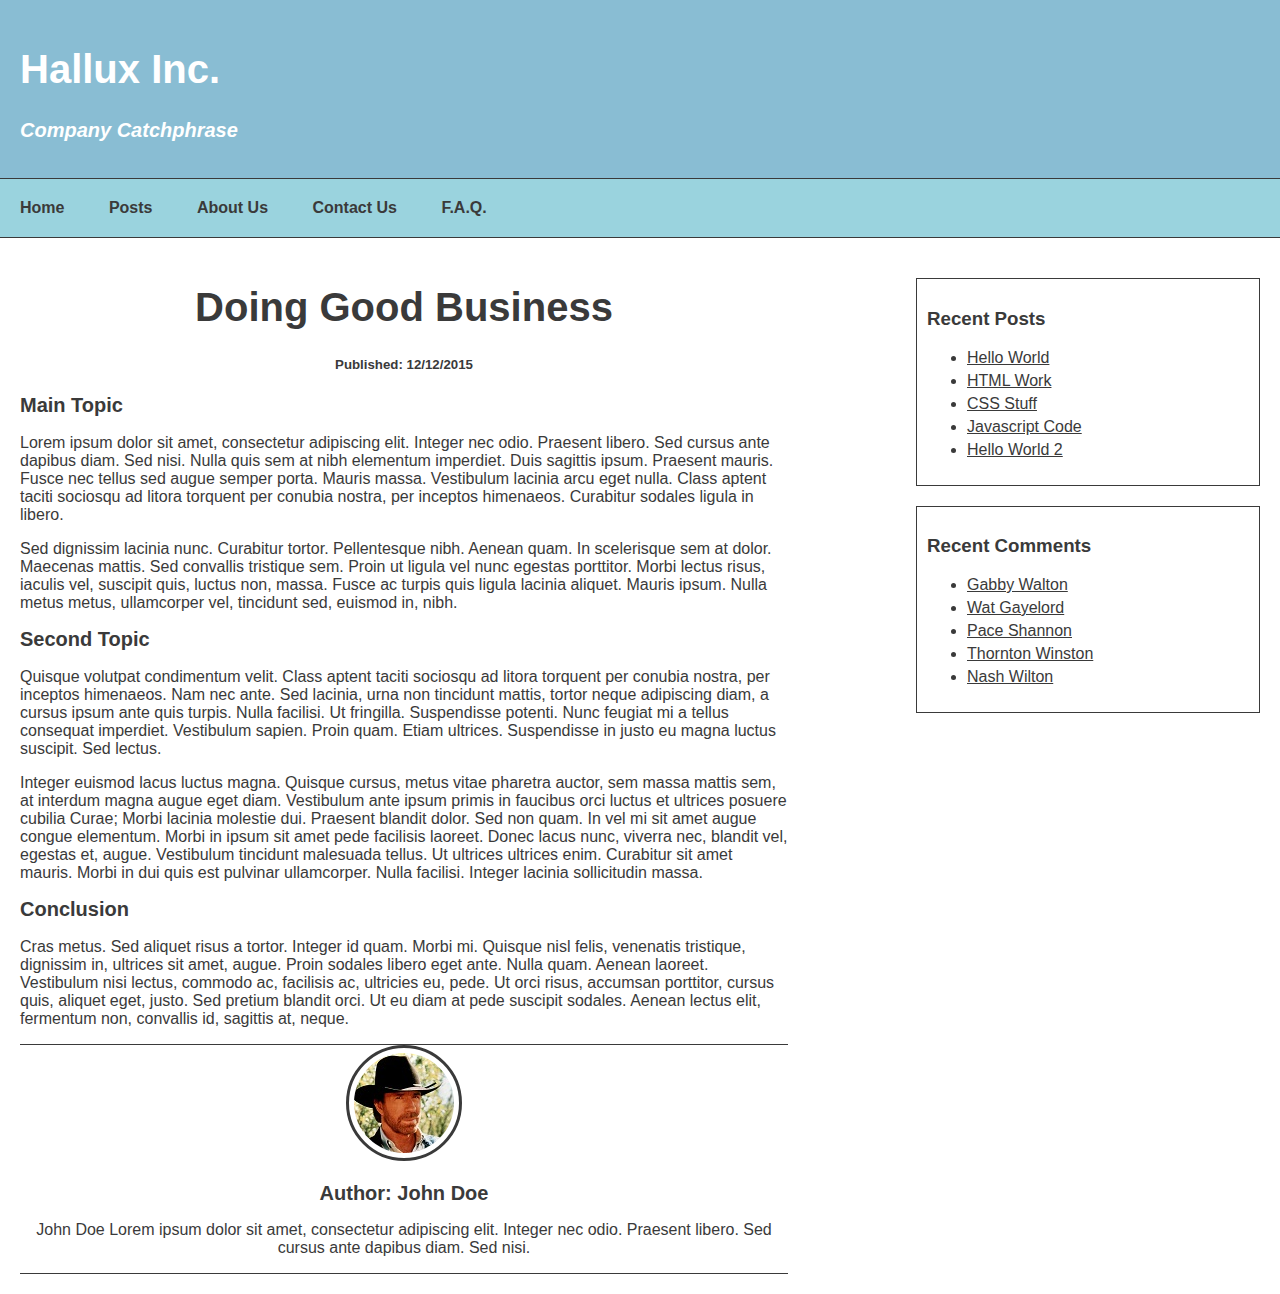
<file: Assessment1/index.html>
<!doctype html>
<html>

<head>
	<title>Assessment 1</title>
	<link rel="stylesheet" href="styles/main.css">
</head>

<body>
	<div class="main-content">
		<div class="header">
			<h1>Hallux Inc.</h1>
			<h2>Company Catchphrase </h2>
		</div>
		<div class="navigation">
			<a href="#">Home</a>
			<a href="#">Posts</a>
			<a href="#">About Us</a>
			<a href="#">Contact Us</a>
			<a href="#">F.A.Q.</a>
		</div>
		<div class="article">
			<div class="article-header">
				<h1 class="article-title">Doing Good Business</h1>
				<h5>Published: 12/12/2015</h5>
			</div>

			<div class="article-body">
				<h2>Main Topic</h2>
				<p>Lorem ipsum dolor sit amet, consectetur adipiscing elit. Integer nec odio. Praesent libero. Sed cursus ante dapibus diam.
					Sed nisi. Nulla quis sem at nibh elementum imperdiet. Duis sagittis ipsum. Praesent mauris. Fusce nec tellus sed augue
					semper porta. Mauris massa. Vestibulum lacinia arcu eget nulla. Class aptent taciti sociosqu ad litora torquent per
					conubia nostra, per inceptos himenaeos. Curabitur sodales ligula in libero. </p>

				<p>Sed dignissim lacinia nunc. Curabitur tortor. Pellentesque nibh. Aenean quam. In scelerisque sem at dolor. Maecenas mattis.
					Sed convallis tristique sem. Proin ut ligula vel nunc egestas porttitor. Morbi lectus risus, iaculis vel, suscipit quis,
					luctus non, massa. Fusce ac turpis quis ligula lacinia aliquet. Mauris ipsum. Nulla metus metus, ullamcorper vel, tincidunt
					sed, euismod in, nibh. </p>

				<h2>Second Topic</h2>

				<p>Quisque volutpat condimentum velit. Class aptent taciti sociosqu ad litora torquent per conubia nostra, per inceptos
					himenaeos. Nam nec ante. Sed lacinia, urna non tincidunt mattis, tortor neque adipiscing diam, a cursus ipsum ante quis
					turpis. Nulla facilisi. Ut fringilla. Suspendisse potenti. Nunc feugiat mi a tellus consequat imperdiet. Vestibulum
					sapien. Proin quam. Etiam ultrices. Suspendisse in justo eu magna luctus suscipit. Sed lectus. </p>

				<p>Integer euismod lacus luctus magna. Quisque cursus, metus vitae pharetra auctor, sem massa mattis sem, at interdum magna
					augue eget diam. Vestibulum ante ipsum primis in faucibus orci luctus et ultrices posuere cubilia Curae; Morbi lacinia
					molestie dui. Praesent blandit dolor. Sed non quam. In vel mi sit amet augue congue elementum. Morbi in ipsum sit amet
					pede facilisis laoreet. Donec lacus nunc, viverra nec, blandit vel, egestas et, augue. Vestibulum tincidunt malesuada
					tellus. Ut ultrices ultrices enim. Curabitur sit amet mauris. Morbi in dui quis est pulvinar ullamcorper. Nulla facilisi.
					Integer lacinia sollicitudin massa. </p>
				<h2>Conclusion</h2>

				<p>Cras metus. Sed aliquet risus a tortor. Integer id quam. Morbi mi. Quisque nisl felis, venenatis tristique, dignissim
					in, ultrices sit amet, augue. Proin sodales libero eget ante. Nulla quam. Aenean laoreet. Vestibulum nisi lectus, commodo
					ac, facilisis ac, ultricies eu, pede. Ut orci risus, accumsan porttitor, cursus quis, aliquet eget, justo. Sed pretium
					blandit orci. Ut eu diam at pede suscipit sodales. Aenean lectus elit, fermentum non, convallis id, sagittis at, neque.
				</p>


			</div>
			<div class="article-footer">
				<img src="images/chuck.jpg" alt="John Doe">
				<h2>Author: John Doe</h2>
				<p>
					John Doe Lorem ipsum dolor sit amet, consectetur adipiscing elit. Integer nec odio. Praesent libero. Sed cursus ante dapibus
					diam. Sed nisi.
				</p>
			</div>

		</div>
		<div class="side-bar">
			<div class="side-bar-widget">
				<h3>Recent Posts</h3>
				<ul>
					<li><a href="#">Hello World</a></li>
					<li><a href="#">HTML Work</a></li>
					<li><a href="#">CSS Stuff</a></li>
					<li>
						<a href="#">Javascript Code</a>
					</li>
					<li><a href="#">Hello World 2</a></li>
				</ul>
			</div>
			<div class="side-bar-widget">
				<h3>Recent Comments</h3>
				<ul>
					<li><a href="#">Gabby Walton </a></li>
						<li><a href="#">Wat Gayelord</a></li>
					<li><a href="#">Pace Shannon</a></li>
					<li>
						<a href="#">Thornton Winston</a>
					</li>
					<li><a href="#">Nash Wilton</a></li>
				</ul>
			</div>


		</div>

		<div class="clear"></div>
	</div>
</body>

</html>
</file>
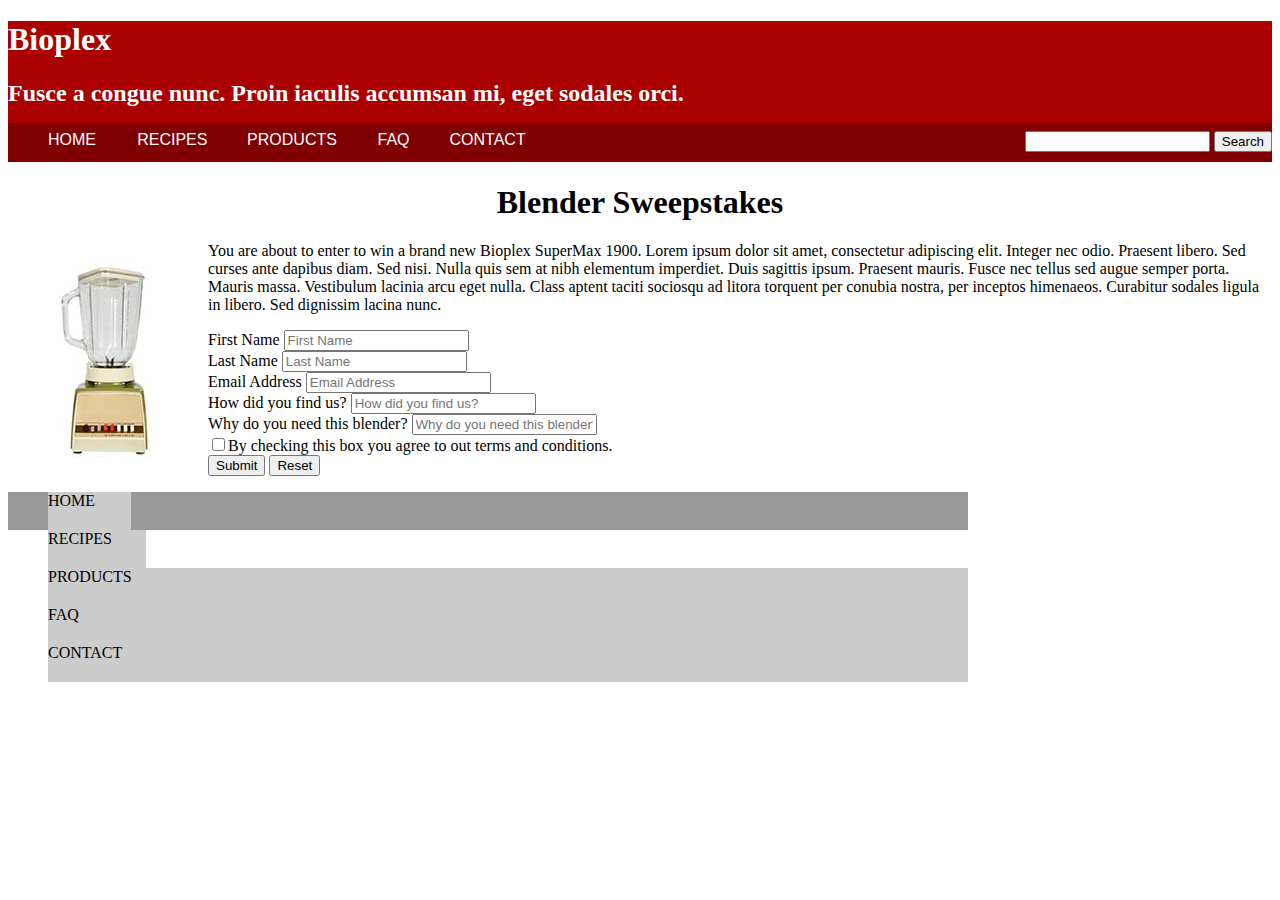
<file: Assessment2/index.html>
<!doctype html>
<html>

    <head>
        <title>Sweepstakes</title>
        <link rel="stylesheet" href="styles/main.css">
    </head>

    <body>
      <header class="h1">
        <h1 class="header">Bioplex</h1>
        <h2 class="header2">Fusce a congue nunc. Proin iaculis accumsan mi, eget sodales orci.</h2>
      </header>
      <nav class="navbar1">
      <ul class="navbar">
        <li class="home"><a href="#"></a>HOME</li>
        <li class="recipes"><a href="#"></a>RECIPES</li>
        <li class="products"><a href="#"></a>PRODUCTS</li>
        <li class="faq"><a href="#"></a>FAQ</li>
        <li class="contact"><a href="#"></a>CONTACT</li>
      </ul>
      <div class="searchbox">
        <input type="search">
        <button id="searchButton" type="button">Search</button>
      </div>
      </nav>
      <section>
        <h1>Blender Sweepstakes</h1>
        <img class="image" src="images/blender.jpg"/>
        <p class="content">
          You are about to enter to win a brand new Bioplex SuperMax 1900. Lorem ipsum dolor sit amet, consectetur adipiscing elit. Integer nec odio. Praesent libero. Sed curses ante dapibus diam. Sed nisi. Nulla quis sem at nibh elementum imperdiet. Duis sagittis ipsum. Praesent mauris. Fusce nec tellus sed augue semper porta. Mauris massa. Vestibulum lacinia arcu eget nulla. Class aptent taciti sociosqu ad litora torquent per conubia nostra, per inceptos himenaeos. Curabitur sodales ligula in libero. Sed dignissim lacina nunc.
        </p>
      </section>
        <form class="input">
        <div class="fN">
          <label for="firstName">First Name</label>
          <input type="text" placeholder="First Name" id="firstName"></div>
        <div class="lN">
          <label for="lastName">Last Name</label>
          <input type="text" placeholder="Last Name" id="lastName"></div>
        <div class="eA">
          <label for="emailAddress">Email Address</label>
          <input type="text" placeholder="Email Address" id="emailAddress"></div>
        <div class="how">
          <label for="howDidYouFindUs?">How did you find us?</label>
          <input type="text" placeholder="How did you find us? "id="howDidYouFindUs?"></div>
        <div class="why">
          <label for="whyDoYouNeedThisBlender?">Why do you need this blender?</label>
          <input type="text" placeholder="Why do you need this blender?"></div>
        <div class="terms">
          <label>
           <input type="checkbox" id="terms">By checking this box you agree to out terms and conditions.
          </label>
        </div>
        <div class="submit">
            <button id="btnSubmit" type="button">Submit</button>
            <button id="btnReset" type="reset">Reset</button>
        </div>
        </form>
        <footer class="footer">
          <nav>
            <ul class="nav2">
              <li class="home2"><a href="#"></a>HOME</li>
              <li class="recipes2"><a href="#"></a>RECIPES</li>
              <li class="products2"><a href="#"></a>PRODUCTS</li>
              <li class="faq2"><a href="#"></a>FAQ</li>
              <li class="contact2"><a href="#"></a>CONTACT</li>
            </ul>
          </nav>
        </footer>
        <script src="scripts/main.js"></script>
    </body>

</html>
</file>
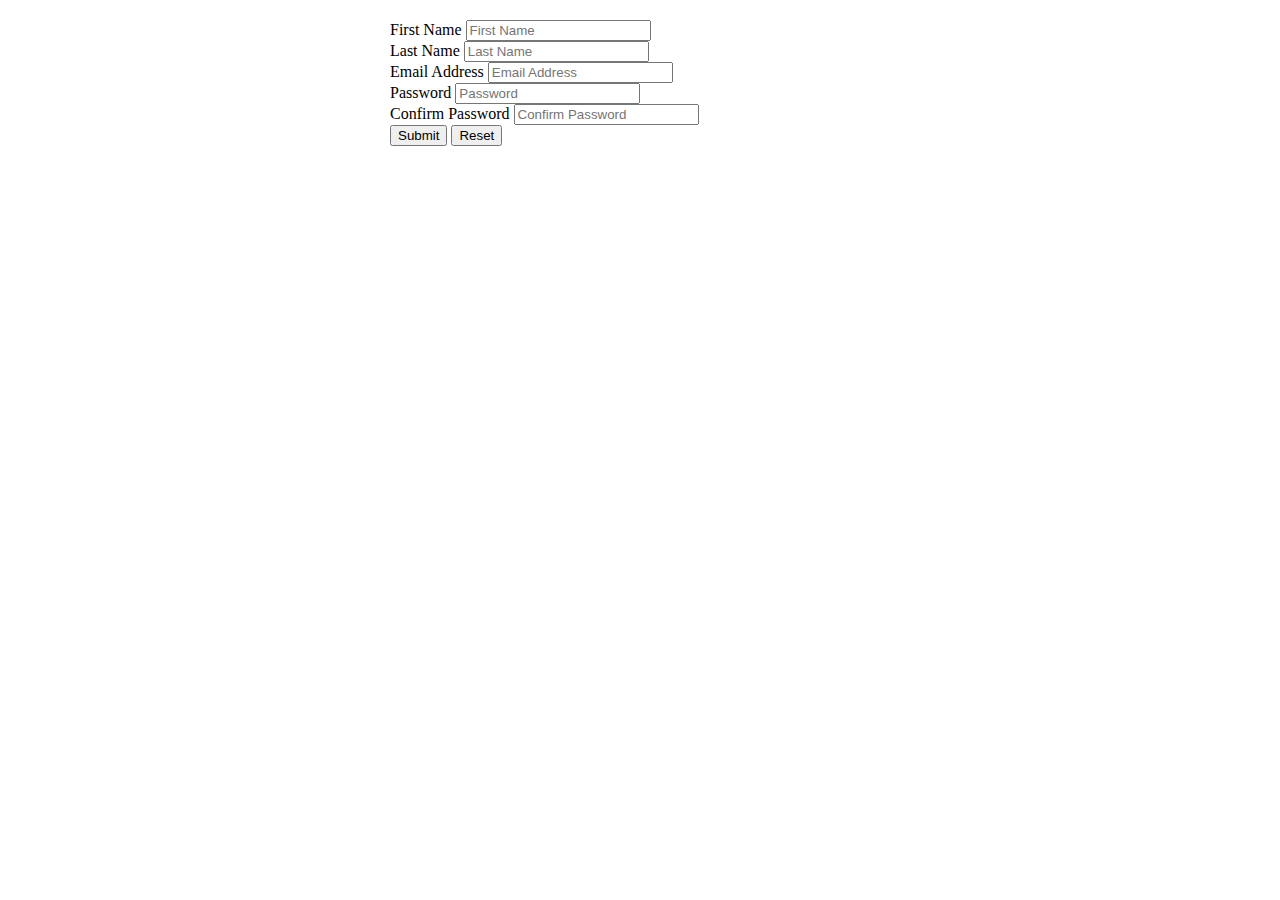
<file: Assignment12_Complete/index.html>
<!doctype html>
<html>

    <head>
        <title>Assignment 11</title>
        <link rel="stylesheet" href="styles/main.css">
    </head>

    <body>
        <section id="messages">
        </section>
        <section class="form-elements">
            <div class="input-group">
                <label for="firstName">First Name</label>
                <input type="text" name="firstName" id="firstName" placeholder = "First Name" />
            </div>
            <div class="input-group">
                <label for="lastName">Last Name</label>
                <input type="text" name="lastName" id="lastName" placeholder = "Last Name" />
            </div>
            <div class="input-group">
                <label for="emailAddress">Email Address</label>
                <input type="text" name="emailAddress" id="emailAddress" placeholder = "Email Address" />
            </div>
            <div class="input-group">
                <label for="password">Password</label>
                <input type="password" name="password" id="password" placeholder = "Password" />
            </div>
             <div class="input-group">
                <label for="password">Confirm Password</label>
                <input type="password" name="passwordConfirm" id="passwordConfirm" placeholder="Confirm Password" />
            </div>
        </section>
        <section class="control-panel">
            <button id="btnSubmit" type="button">Submit</button>
            <button id="btnReset" type="button">Reset</button>
        </section>
 
        
        <script src="scripts/main.js"></script>
    </body>

</html>
</file>
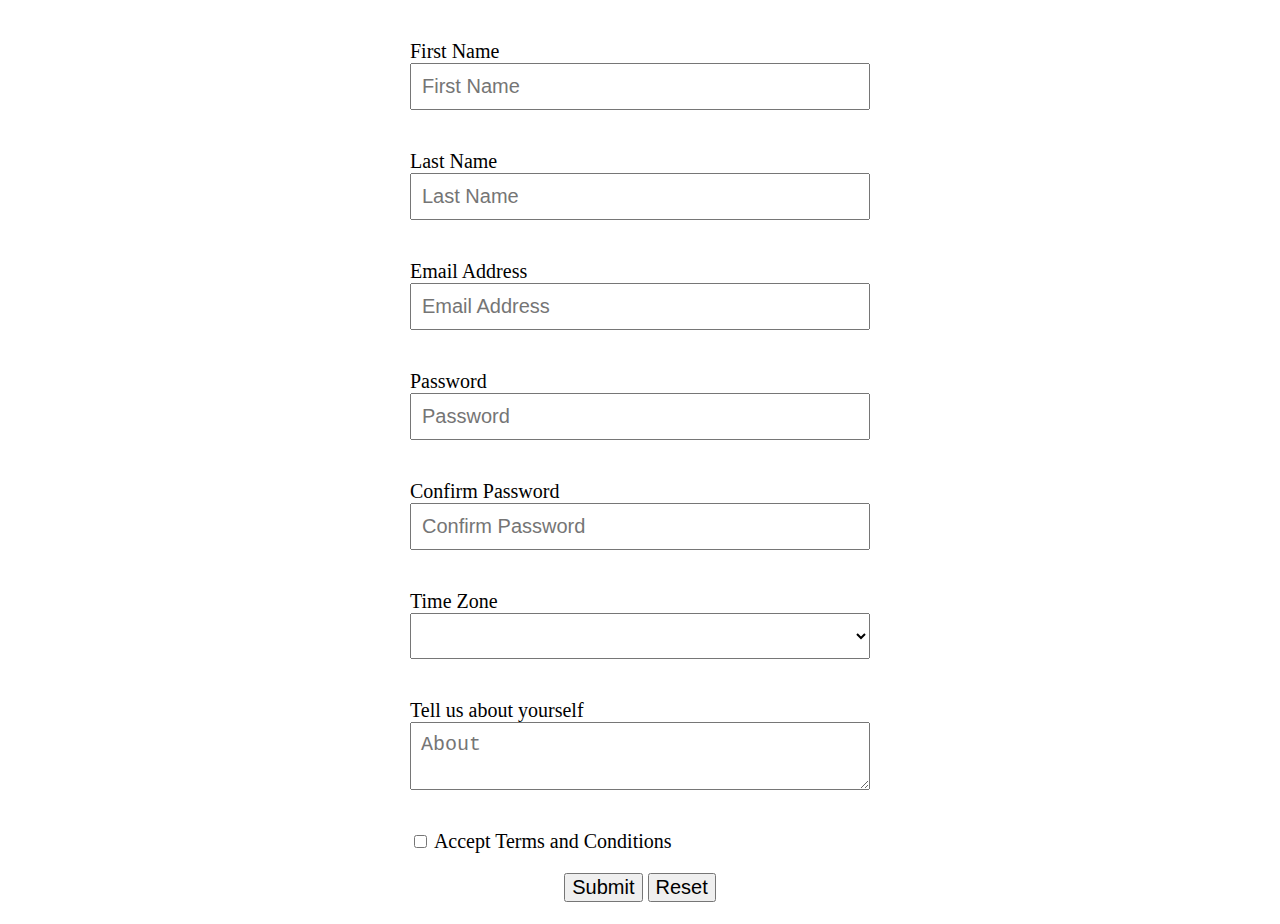
<file: Assignment13_Complete/index.html>
<!doctype html>
<html>

    <head>
        <title>Assignment 11</title>
        <link rel="stylesheet" href="styles/main.css">
    </head>

    <body>
        <section id="messages">
        </section>
        <form class="form-elements">
            <div class="input-group">
                <label for="firstName">First Name</label>
                <input type="text" name="firstName" id="firstName" placeholder="First Name" />
            </div>
            <div class="input-group">
                <label for="lastName">Last Name</label>
                <input type="text" name="lastName" id="lastName" placeholder="Last Name" />
            </div>
            <div class="input-group">
                <label for="emailAddress">Email Address</label>
                <input type="text" name="emailAddress" id="emailAddress" placeholder="Email Address" />
            </div>
            <div class="input-group">
                <label for="password">Password</label>
                <input type="password" name="password" id="password" placeholder="Password" />
            </div>
            <div class="input-group">
                <label for="password">Confirm Password</label>
                <input type="password" name="passwordConfirm" id="passwordConfirm" placeholder="Confirm Password" />
            </div>
            <div class="input-group">
                <label for="timezone">Time Zone</label>
                <select id="timezone">
                    <option value=""></option>
                    <option>Eastern</option>
                    <option>Central</option>
                    <option>Mountain</option>
                    <option>Pacific</option>
                </select>
            </div>
            <div class="input-group">
                <label for="about">Tell us about yourself</label>
                <textarea name="" id="about" placeholder="About"></textarea>
           </div>
 
            <div class="check-group">
                <label for="terms">
                <input type="checkbox" name="terms" id="terms"/>
                    Accept Terms and Conditions</label>
            </div>
        </form>
        <section class="control-panel">
            <button id="btnSubmit">Submit</button>
            <button id="btnReset">Reset</button>
        </section>
        <script src="scripts/main.js"></script>
    </body>

</html>
</file>
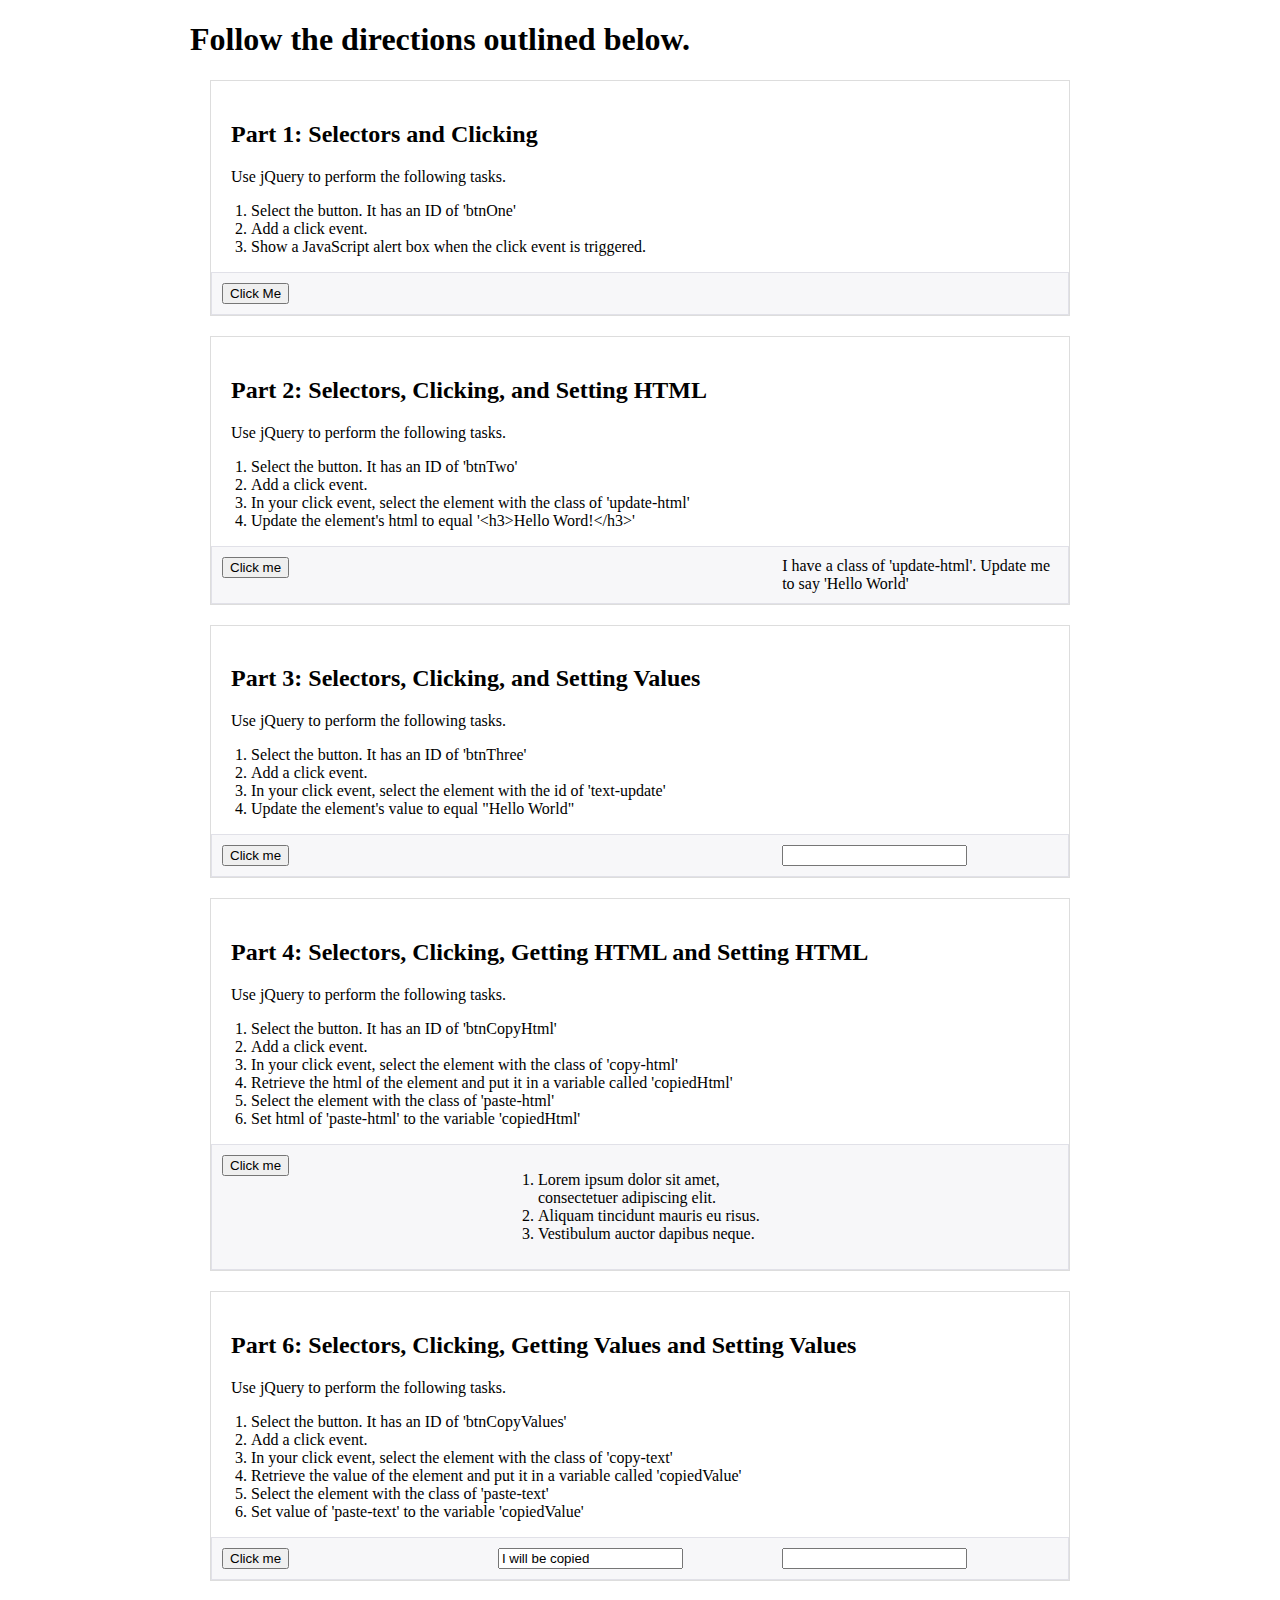
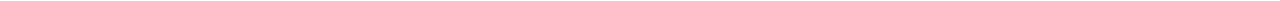
<file: Assignment15/index.html>
<!doctype html>
<html>

    <head>
        <title></title>
        <link rel="stylesheet" href="styles/main.css">
    </head>

    <body>
        <h1>Follow the directions outlined below.</h1>
        <section>
            <h2>Part 1: Selectors and Clicking</h2>
            <p>
                Use jQuery to perform the following tasks.
            </p>
            <ol>
                <li>Select the button. It has an ID of 'btnOne'</li>
                <li>Add a click event.</li>
                <li>Show a JavaScript alert box when the click event is triggered.</li>
            </ol>
            <section>
                <button id="btnOne">Click Me</button>
            </section>
        </section>
        <section>
            <h2>Part 2: Selectors, Clicking, and Setting HTML</h2>
            <p>
                Use jQuery to perform the following tasks.
            </p>
            <ol>
                <li>Select the button. It has an ID of 'btnTwo'</li>
                <li>Add a click event.</li>
                <li>In your click event, select the element with the class of 'update-html' </li>
                <li>Update the element's html to equal '&lt;h3>Hello Word!&lt;/h3>'</li>
            </ol>
            <section>
                <button id="btnTwo">
                    Click me
                </button>
                <aside class="update-html">
                    I have a class of 'update-html'. Update me to say 'Hello World'
                </aside>
            </section>
        </section>
        <section>
            <h2>Part 3: Selectors, Clicking, and Setting Values</h2>
            <p>
                Use jQuery to perform the following tasks.
            </p>
            <ol>
                <li>Select the button. It has an ID of 'btnThree'</li>
                <li>Add a click event.</li>
                <li>In your click event, select the element with the id of 'text-update' </li>
                <li>Update the element's value to equal "Hello World" </li>
            </ol>
            <section>
                <button id="btnThree">
                    Click me
                </button>
                <aside>
                    <input type="text" id="text-update" />
                </aside>
            </section>
        </section>
        <section>
            <h2>Part 4: Selectors, Clicking, Getting HTML and Setting HTML</h2>
            <p>
                Use jQuery to perform the following tasks.
            </p>
            <ol>
                <li>Select the button. It has an ID of 'btnCopyHtml'</li>
                <li>Add a click event.</li>
                <li>In your click event, select the element with the class of 'copy-html' </li>
                <li>Retrieve the html of the element and put it in a variable called 'copiedHtml'</li>
                <li>Select the element with the class of 'paste-html'</li>
                <li>Set html of 'paste-html' to the variable 'copiedHtml'</li>
            </ol>
            <section>
                <div> <button id="btnCopyHtml">
                    Click me
                </button>
                </div>
                <div class="copy-html">
                    <ol>
                        <li>Lorem ipsum dolor sit amet, consectetuer adipiscing elit.</li>
                        <li>Aliquam tincidunt mauris eu risus.</li>
                        <li>Vestibulum auctor dapibus neque.</li>
                    </ol>
                </div>
                <aside class="paste-html">
                </aside>
            </section>
        </section>
        <section>
            <h2>Part 6: Selectors, Clicking, Getting Values and Setting Values</h2>
            <p>
                Use jQuery to perform the following tasks.
            </p>
            <ol>
                <li>Select the button. It has an ID of 'btnCopyValues'</li>
                <li>Add a click event.</li>
                <li>In your click event, select the element with the class of 'copy-text' </li>
                <li>Retrieve the value of the element and put it in a variable called 'copiedValue'</li>
                <li>Select the element with the class of 'paste-text'</li>
                <li>Set value of 'paste-text' to the variable 'copiedValue'</li>
            </ol>
            <section>
                <div>
                    <button id="btnCopyValues">
                    Click me
                </button>
                </div>
                <div>
                    <input type="text" id="copy-text" value="I will be copied" />
                </div>
                <aside>
                    <input type="text" id="paste-text" />
                </aside>
            </section>
        </section>
        <script src="https://code.jquery.com/jquery-3.1.1.min.js"></script>
        <script src="scripts/main.js"></script>
    </body>

</html>
</file>
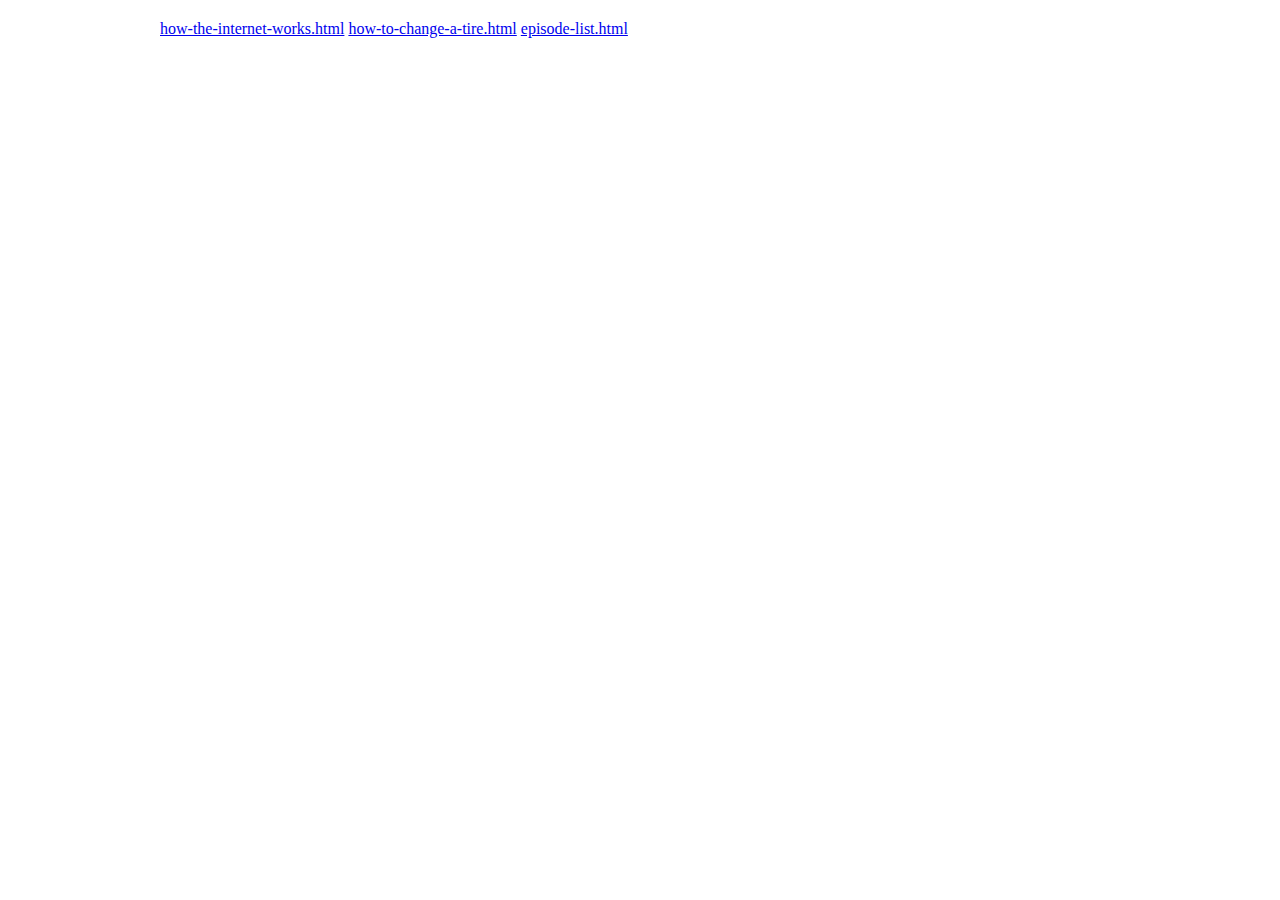
<file: Assignment1_Complete/index.html>
<!doctype html>
<html>
    <head>
        <title>Page Title</title>
        <link rel="stylesheet" href="styles/main.css">
    </head>
    <body>            
        <a href="how-the-internet-works.html">how-the-internet-works.html</a>
        <a href="how-to-change-a-tire.html">how-to-change-a-tire.html</a>
        <a href="episode-list.html">episode-list.html</a>
   </body>
</html>
</file>
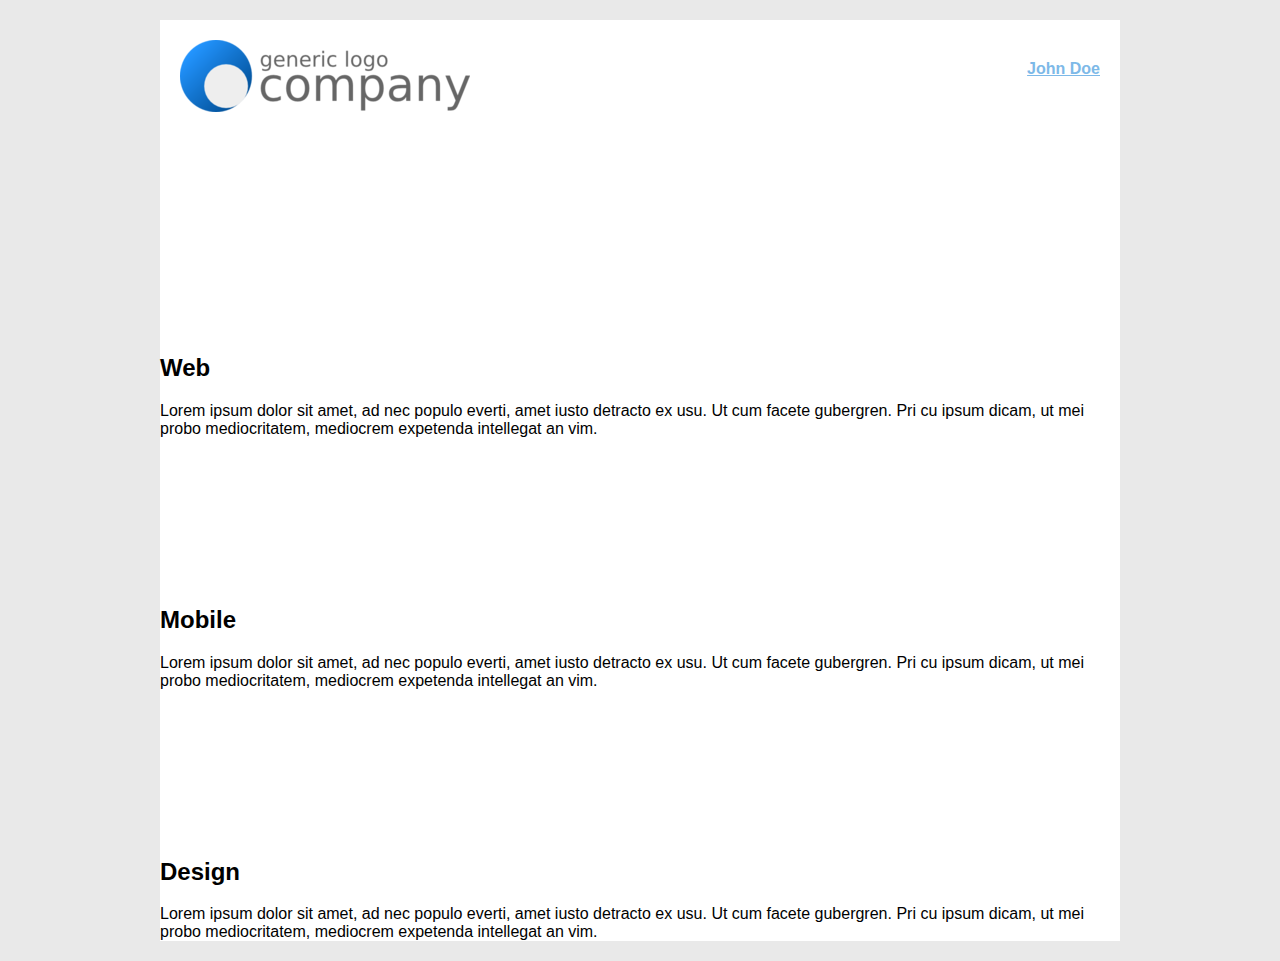
<file: Assignment5/index.html>
<!doctype html>
<html>

<head>
	<title>Assignment 5</title>
	<link rel="stylesheet" href="styles/main.css">
</head>

<body>
	<div class="main-content">

		<div class="page-heading">
			<img src="images/logo.png" />

			<a href="#" class="user-link">John Doe</a>
		</div>

		<div class="navigation">
			<a href="#">Home</a>
			<a href="#">About Us</a>
			<a href="#">Products</a>
			<a href="#">FAQ</a>
			<a href="#">Contact</a>
		</div>

		<div class="hero">

		</div>

		<div class="services">
			<div class="service">
				<div class="service-image">
					<img src="images/web.png" />
				</div>
				<h2>Web</h2>
				<p>
					Lorem ipsum dolor sit amet, ad nec populo everti, amet iusto detracto ex usu. Ut cum facete gubergren. Pri cu ipsum dicam,
					ut mei probo mediocritatem, mediocrem expetenda intellegat an vim.
				</p>
			</div>
			<div class="service">
				<div class="service-image">
					<img src="images/phone.png" />
				</div>

				<h2>Mobile</h2>
				<p>
					Lorem ipsum dolor sit amet, ad nec populo everti, amet iusto detracto ex usu. Ut cum facete gubergren. Pri cu ipsum dicam,
					ut mei probo mediocritatem, mediocrem expetenda intellegat an vim.
				</p>

			</div>
			<div class="service">
				<div class="service-image">
					<img src="images/design.png" />
				</div>

				<h2>Design</h2>
				<p>
					Lorem ipsum dolor sit amet, ad nec populo everti, amet iusto detracto ex usu. Ut cum facete gubergren. Pri cu ipsum dicam,
					ut mei probo mediocritatem, mediocrem expetenda intellegat an vim.
				</p>

			</div>
			<div class="clear"></div>
		</div>
	</div>

</body>

</html>
</file>
<file: Assessment1/styles/main.css>
body{
  color: #3a3a3a;
  background: #e3e3e3;
  font-family: arial, helvetica, sans-serif;
  margin: 0px;
}
h1{
  font-size: 40px;
}
h2{font-size: 20px;}
a{
  color: #3a3a3a;
}
h1 h2 h3 h4 h5{
  margin: 0px
}
.main-content{
  background-color: #ffffff;
  margin-top: 0px;
  margin-bottom: 0px;
  margin-left: auto;
  margin-right: auto;
}
.header{
  color: #ffffff;
  padding: 20px;
  background-color: #89bdd3;
}
.header h2{
  font-style: italic;
}
.navigation{
  background-color: #9ad3de;
  border-top: 1px solid #3a3a3a;
  border-bottom: 1px solid #3a3a3a;
}
.navigation a{
  font-weight: bold;
  padding: 20px;
  text-decoration: none;
  display: inline-block;
}
.article{
  float: left;
  padding: 20px;
  width: 60%;
}
.article-header{
  text-align: center;
  margin-bottom: 20px;
}
.article-footer{
  border-top: 1px solid #3a3a3a;
  border-bottom: 1px solid #3a3a3a;
  text-align: center;
}
.article-footer img{
  border: 3px solid #3a3a3a;
  border-radius: 50%;
  padding: 5px;
}
.side-bar{
  float: right;
  padding-top: 20px;
  width: 30%;
}
.side-bar-widget{
  border: 1px solid #3a3a3a;
  padding: 10px;
  margin: 20px;
}
.side-bar-widget li{
  margin-top: 5px;
  margin-bottom: 5px;
}
.clear{
    clear:both;
}
</file>
<file: Assessment2/styles/main.css>
* {
    box-sizing: border-box;
}
header{
  background-color: #a00;
  height: 102px;
  margin: 0px;
}
.header{
  color: #fff;
}
.header2{
  color: #fff;
}
.navbar1{
  width: 100%;
  background: maroon;
  height: 39px;
  display: block;
}
.navbar{
  color: #fff;
  background: maroon;
  float: left;
  font-family: "helvetica Neue",helvetica,arial,sans-serif;
  margin: 0px;
  list-style: none;
}
.home{
  float: left;
  box-sizing: border-box;
  width: 89.188px;
  padding-top: 8px;
  padding-bottom: 8px;
}
.recipes{
  float: left;
  box-sizing: border-box;
  width: 109.922px;
  padding-top: 8px;
  padding-bottom: 8px;
}
.products{
  float: left;
  display: list-item;
  box-sizing: border-box;
  width: 130.406px;
  padding-top: 8px;
  padding-bottom: 8px;
}
.faq{
  float: left;
  display: list-item;
  box-sizing: border-box;
  width: 72.03px;
  padding-top: 8px;
  padding-bottom: 8px;
}
.contact{
  float: left;
  display: list-item;
  box-sizing: border-box;
  width: 117.062px;
  padding-top: 8px;
  padding-bottom: 8px;
}
.searchbox{
  float: right;
  padding-top: 8px;
  padding-bottom: 8px;
}
section h1{
  width: 100%;
  text-align: center;
}
.image{
  height: 236px;
  width: 200px;
  float: left;
}
.content{
  width:
}
.input{
}
.footer{
  background: #999;
  width: 960px;
  height: 38px;
}
.home2{
  background: #ccc;
  list-style: none;
  height: 38px;
  width: 82.984px;
}
.recipes2{
  background: #ccc;
  list-style: none;
  height: 38px;
  width: 97.781px;
}
.products2{
  background: #ccc;
  list-style: none;
  height: 38px;
}
.faq2{
  background: #ccc;
  list-style: none;
  height: 38px;
}
.contact2{
  background: #ccc;
  list-style: none;
  height: 38px;
}
</file>
<file: Assignment12_Complete/styles/main.css>
* {
    box-sizing: border-box;
}

body {
    width:500px;
    margin:20px auto;
}
.invalid{
    border:1px solid #a00;
}
</file>
<file: Assignment13_Complete/styles/main.css>
* {
    box-sizing: border-box;
}

body {
    width:500px;
    margin:20px auto;
    font-size:20px;
}
.errors{
    color:#ff0000;
}
.invalid{
    border:1px solid #ff0000;
    background:#ff9191; 
}

.input-group, .check-group{
    padding:20px;
}

.input-group input,
.input-group textarea,
.input-group select{
    display:block;
    width:100%;
    font-size:20px;
    padding:10px;
}
.control-panel{
    text-align:center;
}
.control-panel button{
    font-size:20px;
}


.invalid::-webkit-input-placeholder { /* Chrome/Opera/Safari */
  color: #ff0000;
}
.invalid::-moz-placeholder { /* Firefox 19+ */
  color: #ff0000;
}
.invalid:-ms-input-placeholder { /* IE 10+ */
  color: #ff0000;
}
.invalid:-moz-placeholder { /* Firefox 18- */
  color: #ff0000;
}
</file>
<file: Assignment15/styles/main.css>
* {
    box-sizing: border-box;
}

body {
    width: 900px;
    margin: 20px auto;
}

section {
    border: 1px solid #ddd;
    margin: 20px;
    padding-top:20px;
}

section>h2,
section>p {
    padding-left: 20px;
    padding-right: 20px;
}

section>ol {
    padding-left: 40px;
    padding-right: 40px;
}

section>section {
    border: 1px solid #e1e1e8;
    background-color: #f7f7f9;
    overflow: hidden;
    padding:10px;
    margin:0;
}

section>aside {
    float: right;
    width: 33%;
}
section > section > div{
    float:left;
    width:33%;
}
</file>
<file: Assignment1_Complete/styles/main.css>
html{
}


body{
    margin:20px auto;
    width:960px;
}
</file>
<file: Assignment5/styles/main.css>
body{
  background-color: #e9e9e9;
  font-family: arial, helvetica, sans-serif;
}
.main-content{
  background-color: #ffffff;
  margin-top: 20px;
  margin-bottom: 20px;
  margin-left: auto;
  margin-right: auto;
  width: 960px;
}
.page-heading{
  padding: 20px;
}
.page-heading .user-link{
color:  #7db9e8;
float: right;
font-weight: bold;
margin-top: 20px;
}
.navigation{
  background: vertical, #1e5799, #7db9e8;
  padding: 10px;
}
.navigation a{
  color: #ffffff;
  font-size: 22px;
  font-weight: bold;
  margin: 0px, 10px;
}
.hero{
  background-image: image(../styles/image/hero.jpg);
  height: 20px;
  width: 100%;
}
</file>
